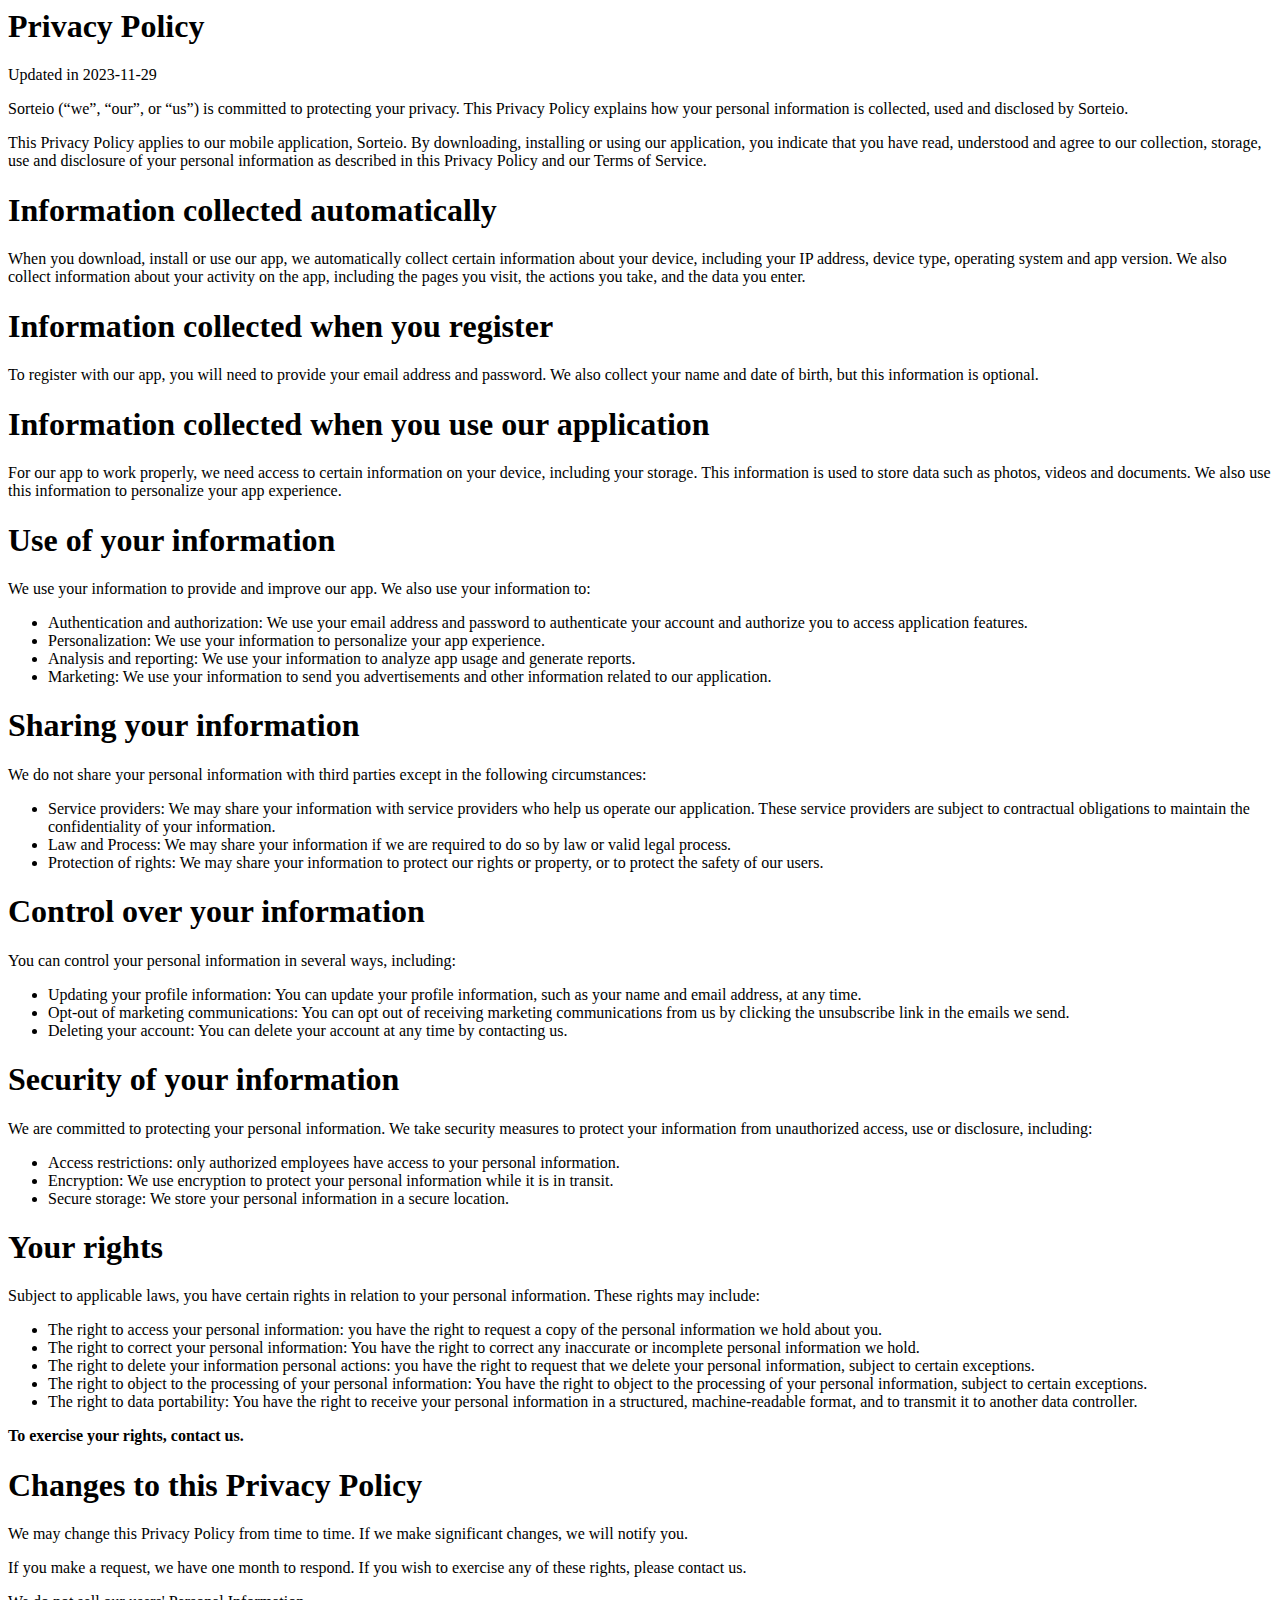
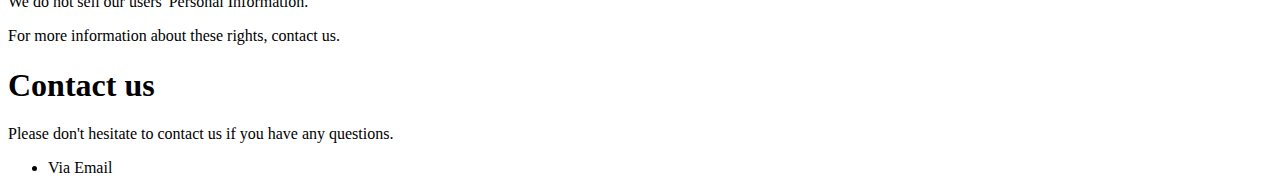
<file: policy-sorteio.html>
<html>
<head>
     <title>Privacy Policy</title>
</head>
<body>
     <h1>Privacy Policy</h1>
     <p>Updated in 2023-11-29</p>

     <p>Sorteio (“we”, “our”, or “us”) is committed to protecting your privacy. This Privacy Policy explains how your personal information is collected, used and disclosed by Sorteio.</p>
     <p> This Privacy Policy applies to our mobile application, Sorteio. By downloading, installing or using our application, you indicate that you have read, understood and agree to our collection, storage, use and disclosure of your personal information as described in this Privacy Policy and our Terms of Service. </p>

     <h1>Information collected automatically</h1>
     <p>When you download, install or use our app, we automatically collect certain information about your device, including your IP address, device type, operating system and app version. We also collect information about your activity on the app, including the pages you visit, the actions you take, and the data you enter.</p>
    
     <h1>Information collected when you register</h1>
     <p>To register with our app, you will need to provide your email address and password. We also collect your name and date of birth, but this information is optional.</p>
    
     <h1>Information collected when you use our application</h1>
     <p>For our app to work properly, we need access to certain information on your device, including your storage. This information is used to store data such as photos, videos and documents. We also use this information to personalize your app experience.</p>

     <h1>Use of your information</h1>
     <p>We use your information to provide and improve our app. We also use your information to:</p>
     <ul>
         <li>Authentication and authorization: We use your email address and password to authenticate your account and authorize you to access application features.</li>
         <li>Personalization: We use your information to personalize your app experience.</li>
         <li>Analysis and reporting: We use your information to analyze app usage and generate reports.</li>
         <li>Marketing: We use your information to send you advertisements and other information related to our application.</li>
     </ul>
    
     <h1>Sharing your information</h1>
     <p>We do not share your personal information with third parties except in the following circumstances:</p>
     <ul>
         <li>Service providers: We may share your information with service providers who help us operate our application. These service providers are subject to contractual obligations to maintain the confidentiality of your information.</li>
         <li>Law and Process: We may share your information if we are required to do so by law or valid legal process.</li>
         <li>Protection of rights: We may share your information to protect our rights or property, or to protect the safety of our users.</li>
     </ul>

     <h1>Control over your information</h1>
     <p>You can control your personal information in several ways, including:</p>
     <ul>
         <li>Updating your profile information: You can update your profile information, such as your name and email address, at any time.</li>
         <li>Opt-out of marketing communications: You can opt out of receiving marketing communications from us by clicking the unsubscribe link in the emails we send.</li>
         <li>Deleting your account: You can delete your account at any time by contacting us.</li>
     </ul>

     <h1>Security of your information</h1>
     <p>We are committed to protecting your personal information. We take security measures to protect your information from unauthorized access, use or disclosure, including:</p>
     <ul>
         <li>Access restrictions: only authorized employees have access to your personal information.</li>
         <li>Encryption: We use encryption to protect your personal information while it is in transit.</li>
         <li>Secure storage: We store your personal information in a secure location.</li>
     </ul>

     <h1>Your rights</h1>
     <p>Subject to applicable laws, you have certain rights in relation to your personal information. These rights may include:</p>
     <ul>
         <li>The right to access your personal information: you have the right to request a copy of the personal information we hold about you.</li>
         <li>The right to correct your personal information: You have the right to correct any inaccurate or incomplete personal information we hold.</li>
         <li>The right to delete your information personal actions: you have the right to request that we delete your personal information, subject to certain exceptions.</li>
         <li>The right to object to the processing of your personal information: You have the right to object to the processing of your personal information, subject to certain exceptions.</li>
         <li>The right to data portability: You have the right to receive your personal information in a structured, machine-readable format, and to transmit it to another data controller.</li>
     </ul>
     <b>To exercise your rights, contact us.</b>

     <h1>Changes to this Privacy Policy</h1>
     <p>We may change this Privacy Policy from time to time. If we make significant changes, we will notify you.</p>

     <p>If you make a request, we have one month to respond. If you wish to exercise any of these rights, please contact us.</p>
     <p>We do not sell our users' Personal Information.</p>
     <p>For more information about these rights, contact us.</p>
    
     <h1>Contact us</h1>
     <p>Please don't hesitate to contact us if you have any questions.</p>
     <ul>
         <li>Via Email <a href="phi.code.softwares@gmail.com"></a></li>
     </ul>
</body>
</html>
</file>
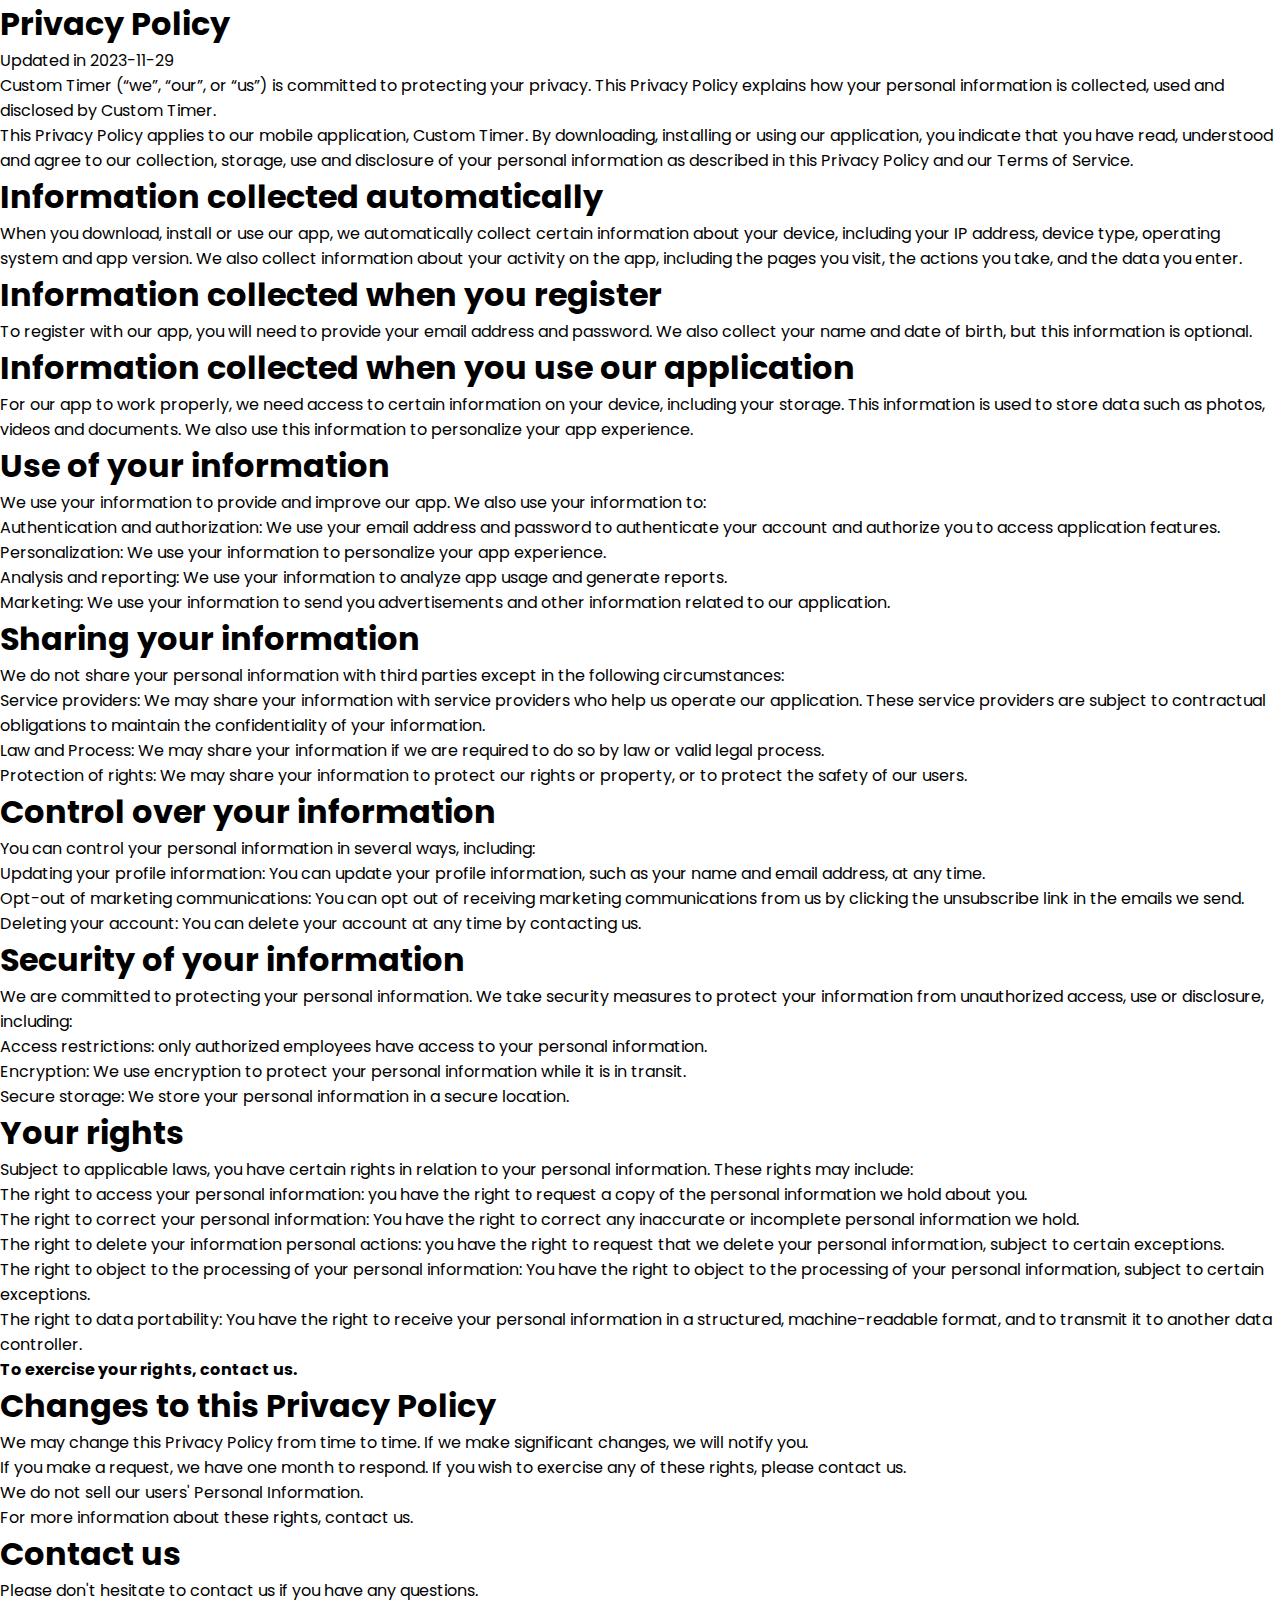
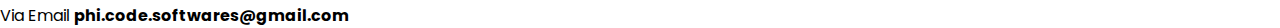
<file: privace-policy/policy-custom-timer.html>
<html>
<head>
    <meta charset="UTF-8">
    <meta http-equiv="X-UA-Compatible" content="IE=edge">
    <meta name="viewport" content="width=device-width, initial-scale=1.0">
    <title>Phi Code Softwares - Privacy Policy: Custom Timer</title>
    <link rel="stylesheet" href="../src/style/style-policy.css">
</head>
<body>
     <h1>Privacy Policy</h1>
     <p>Updated in 2023-11-29</p>

     <p>Custom Timer (“we”, “our”, or “us”) is committed to protecting your privacy. This Privacy Policy explains how your personal information is collected, used and disclosed by Custom Timer.</p>
     <p> This Privacy Policy applies to our mobile application, Custom Timer. By downloading, installing or using our application, you indicate that you have read, understood and agree to our collection, storage, use and disclosure of your personal information as described in this Privacy Policy and our Terms of Service. </p>

     <h1>Information collected automatically</h1>
     <p>When you download, install or use our app, we automatically collect certain information about your device, including your IP address, device type, operating system and app version. We also collect information about your activity on the app, including the pages you visit, the actions you take, and the data you enter.</p>
    
     <h1>Information collected when you register</h1>
     <p>To register with our app, you will need to provide your email address and password. We also collect your name and date of birth, but this information is optional.</p>
    
     <h1>Information collected when you use our application</h1>
     <p>For our app to work properly, we need access to certain information on your device, including your storage. This information is used to store data such as photos, videos and documents. We also use this information to personalize your app experience.</p>

     <h1>Use of your information</h1>
     <p>We use your information to provide and improve our app. We also use your information to:</p>
     <ul>
         <li>Authentication and authorization: We use your email address and password to authenticate your account and authorize you to access application features.</li>
         <li>Personalization: We use your information to personalize your app experience.</li>
         <li>Analysis and reporting: We use your information to analyze app usage and generate reports.</li>
         <li>Marketing: We use your information to send you advertisements and other information related to our application.</li>
     </ul>
    
     <h1>Sharing your information</h1>
     <p>We do not share your personal information with third parties except in the following circumstances:</p>
     <ul>
         <li>Service providers: We may share your information with service providers who help us operate our application. These service providers are subject to contractual obligations to maintain the confidentiality of your information.</li>
         <li>Law and Process: We may share your information if we are required to do so by law or valid legal process.</li>
         <li>Protection of rights: We may share your information to protect our rights or property, or to protect the safety of our users.</li>
     </ul>

     <h1>Control over your information</h1>
     <p>You can control your personal information in several ways, including:</p>
     <ul>
         <li>Updating your profile information: You can update your profile information, such as your name and email address, at any time.</li>
         <li>Opt-out of marketing communications: You can opt out of receiving marketing communications from us by clicking the unsubscribe link in the emails we send.</li>
         <li>Deleting your account: You can delete your account at any time by contacting us.</li>
     </ul>

     <h1>Security of your information</h1>
     <p>We are committed to protecting your personal information. We take security measures to protect your information from unauthorized access, use or disclosure, including:</p>
     <ul>
         <li>Access restrictions: only authorized employees have access to your personal information.</li>
         <li>Encryption: We use encryption to protect your personal information while it is in transit.</li>
         <li>Secure storage: We store your personal information in a secure location.</li>
     </ul>

     <h1>Your rights</h1>
     <p>Subject to applicable laws, you have certain rights in relation to your personal information. These rights may include:</p>
     <ul>
         <li>The right to access your personal information: you have the right to request a copy of the personal information we hold about you.</li>
         <li>The right to correct your personal information: You have the right to correct any inaccurate or incomplete personal information we hold.</li>
         <li>The right to delete your information personal actions: you have the right to request that we delete your personal information, subject to certain exceptions.</li>
         <li>The right to object to the processing of your personal information: You have the right to object to the processing of your personal information, subject to certain exceptions.</li>
         <li>The right to data portability: You have the right to receive your personal information in a structured, machine-readable format, and to transmit it to another data controller.</li>
     </ul>
     <b>To exercise your rights, contact us.</b>

     <h1>Changes to this Privacy Policy</h1>
     <p>We may change this Privacy Policy from time to time. If we make significant changes, we will notify you.</p>

     <p>If you make a request, we have one month to respond. If you wish to exercise any of these rights, please contact us.</p>
     <p>We do not sell our users' Personal Information.</p>
     <p>For more information about these rights, contact us.</p>
    
     <h1>Contact us</h1>
     <p>Please don't hesitate to contact us if you have any questions.</p>
     <ul>
         <li>Via Email <b>phi.code.softwares@gmail.com</b></li>
     </ul>
</body>
</html>
</file>
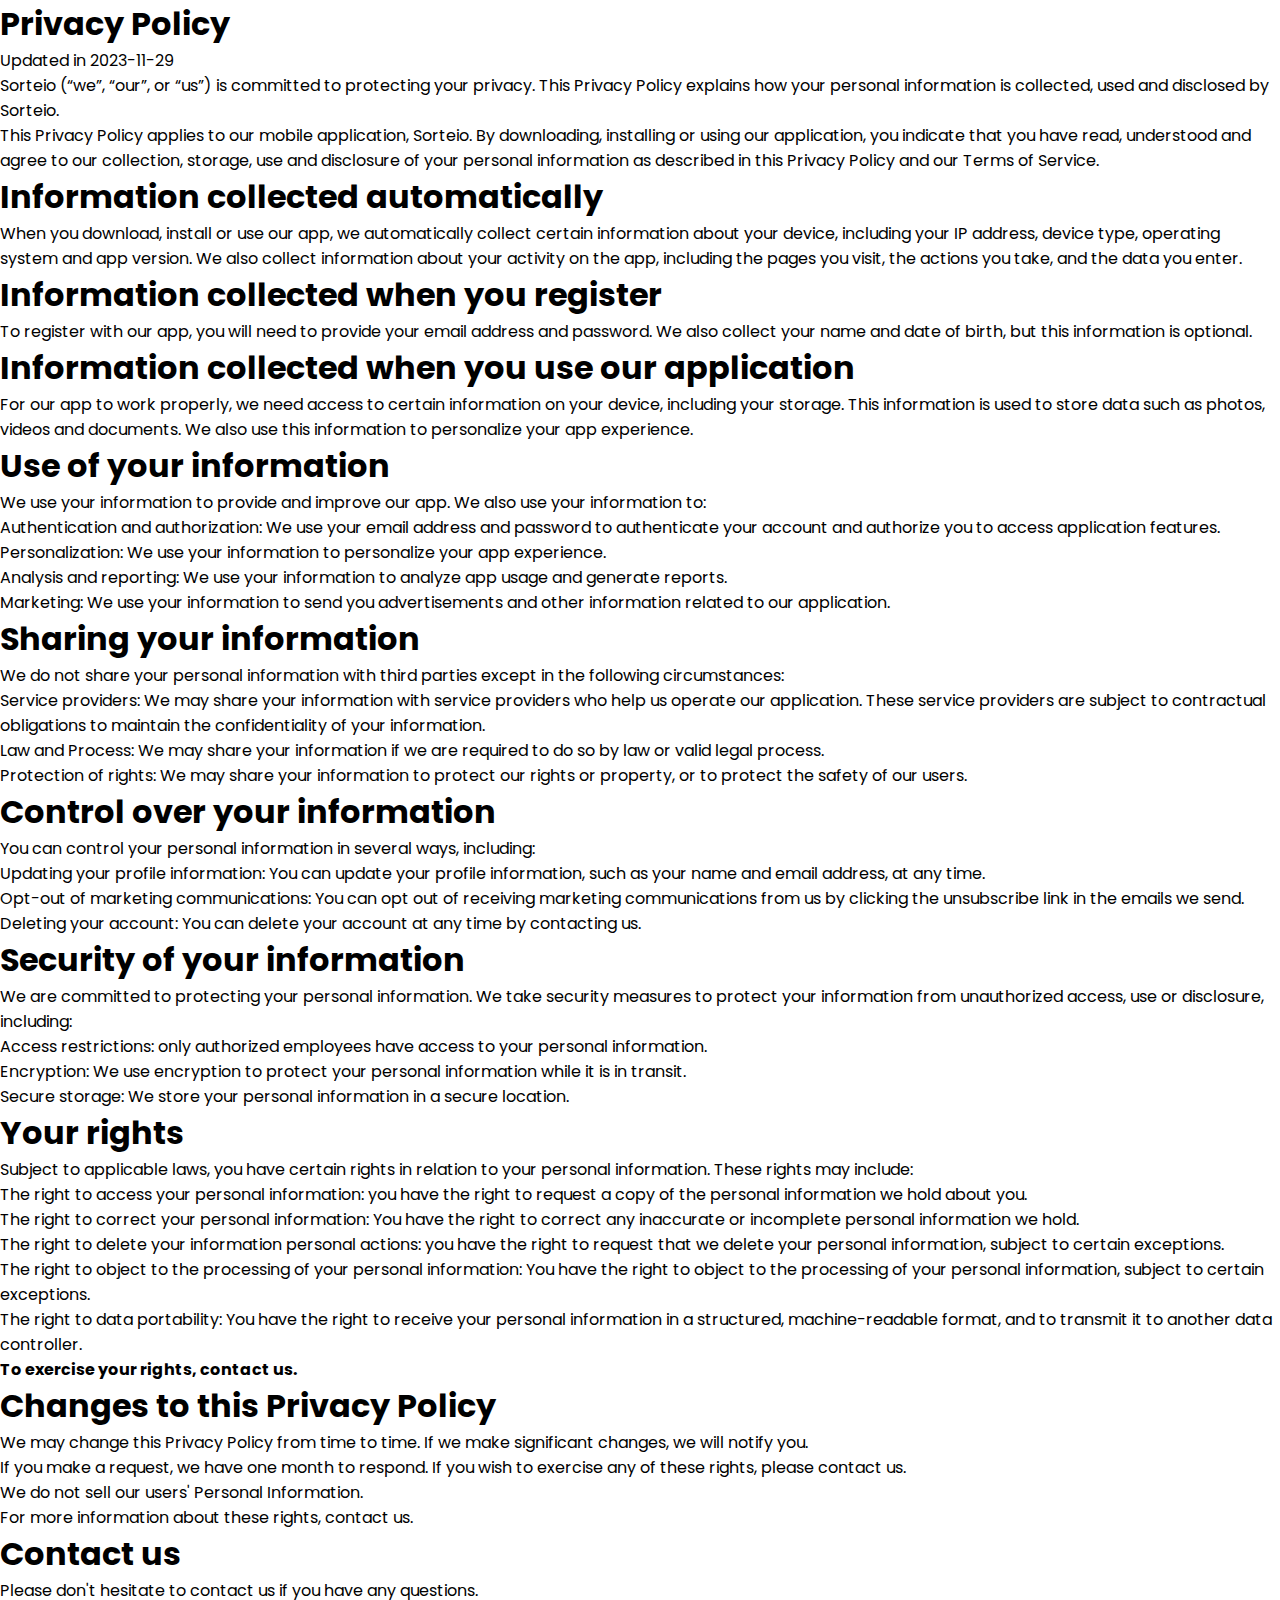
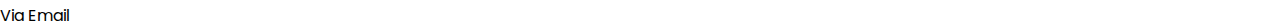
<file: privace-policy/policy-sorteio.html>
<html>
<head>
    <meta charset="UTF-8">
    <meta http-equiv="X-UA-Compatible" content="IE=edge">
    <meta name="viewport" content="width=device-width, initial-scale=1.0">
    <title>Phi Code Softwares - Privacy Policy: Sorteio</title>
    <link rel="stylesheet" href="../src/style/style-policy.css">
</head>
<body>
     <h1>Privacy Policy</h1>
     <p>Updated in 2023-11-29</p>

     <p>Sorteio (“we”, “our”, or “us”) is committed to protecting your privacy. This Privacy Policy explains how your personal information is collected, used and disclosed by Sorteio.</p>
     <p> This Privacy Policy applies to our mobile application, Sorteio. By downloading, installing or using our application, you indicate that you have read, understood and agree to our collection, storage, use and disclosure of your personal information as described in this Privacy Policy and our Terms of Service. </p>

     <h1>Information collected automatically</h1>
     <p>When you download, install or use our app, we automatically collect certain information about your device, including your IP address, device type, operating system and app version. We also collect information about your activity on the app, including the pages you visit, the actions you take, and the data you enter.</p>
    
     <h1>Information collected when you register</h1>
     <p>To register with our app, you will need to provide your email address and password. We also collect your name and date of birth, but this information is optional.</p>
    
     <h1>Information collected when you use our application</h1>
     <p>For our app to work properly, we need access to certain information on your device, including your storage. This information is used to store data such as photos, videos and documents. We also use this information to personalize your app experience.</p>

     <h1>Use of your information</h1>
     <p>We use your information to provide and improve our app. We also use your information to:</p>
     <ul>
         <li>Authentication and authorization: We use your email address and password to authenticate your account and authorize you to access application features.</li>
         <li>Personalization: We use your information to personalize your app experience.</li>
         <li>Analysis and reporting: We use your information to analyze app usage and generate reports.</li>
         <li>Marketing: We use your information to send you advertisements and other information related to our application.</li>
     </ul>
    
     <h1>Sharing your information</h1>
     <p>We do not share your personal information with third parties except in the following circumstances:</p>
     <ul>
         <li>Service providers: We may share your information with service providers who help us operate our application. These service providers are subject to contractual obligations to maintain the confidentiality of your information.</li>
         <li>Law and Process: We may share your information if we are required to do so by law or valid legal process.</li>
         <li>Protection of rights: We may share your information to protect our rights or property, or to protect the safety of our users.</li>
     </ul>

     <h1>Control over your information</h1>
     <p>You can control your personal information in several ways, including:</p>
     <ul>
         <li>Updating your profile information: You can update your profile information, such as your name and email address, at any time.</li>
         <li>Opt-out of marketing communications: You can opt out of receiving marketing communications from us by clicking the unsubscribe link in the emails we send.</li>
         <li>Deleting your account: You can delete your account at any time by contacting us.</li>
     </ul>

     <h1>Security of your information</h1>
     <p>We are committed to protecting your personal information. We take security measures to protect your information from unauthorized access, use or disclosure, including:</p>
     <ul>
         <li>Access restrictions: only authorized employees have access to your personal information.</li>
         <li>Encryption: We use encryption to protect your personal information while it is in transit.</li>
         <li>Secure storage: We store your personal information in a secure location.</li>
     </ul>

     <h1>Your rights</h1>
     <p>Subject to applicable laws, you have certain rights in relation to your personal information. These rights may include:</p>
     <ul>
         <li>The right to access your personal information: you have the right to request a copy of the personal information we hold about you.</li>
         <li>The right to correct your personal information: You have the right to correct any inaccurate or incomplete personal information we hold.</li>
         <li>The right to delete your information personal actions: you have the right to request that we delete your personal information, subject to certain exceptions.</li>
         <li>The right to object to the processing of your personal information: You have the right to object to the processing of your personal information, subject to certain exceptions.</li>
         <li>The right to data portability: You have the right to receive your personal information in a structured, machine-readable format, and to transmit it to another data controller.</li>
     </ul>
     <b>To exercise your rights, contact us.</b>

     <h1>Changes to this Privacy Policy</h1>
     <p>We may change this Privacy Policy from time to time. If we make significant changes, we will notify you.</p>

     <p>If you make a request, we have one month to respond. If you wish to exercise any of these rights, please contact us.</p>
     <p>We do not sell our users' Personal Information.</p>
     <p>For more information about these rights, contact us.</p>
    
     <h1>Contact us</h1>
     <p>Please don't hesitate to contact us if you have any questions.</p>
     <ul>
         <li>Via Email <a href="phi.code.softwares@gmail.com"></a></li>
     </ul>
</body>
</html>
</file>
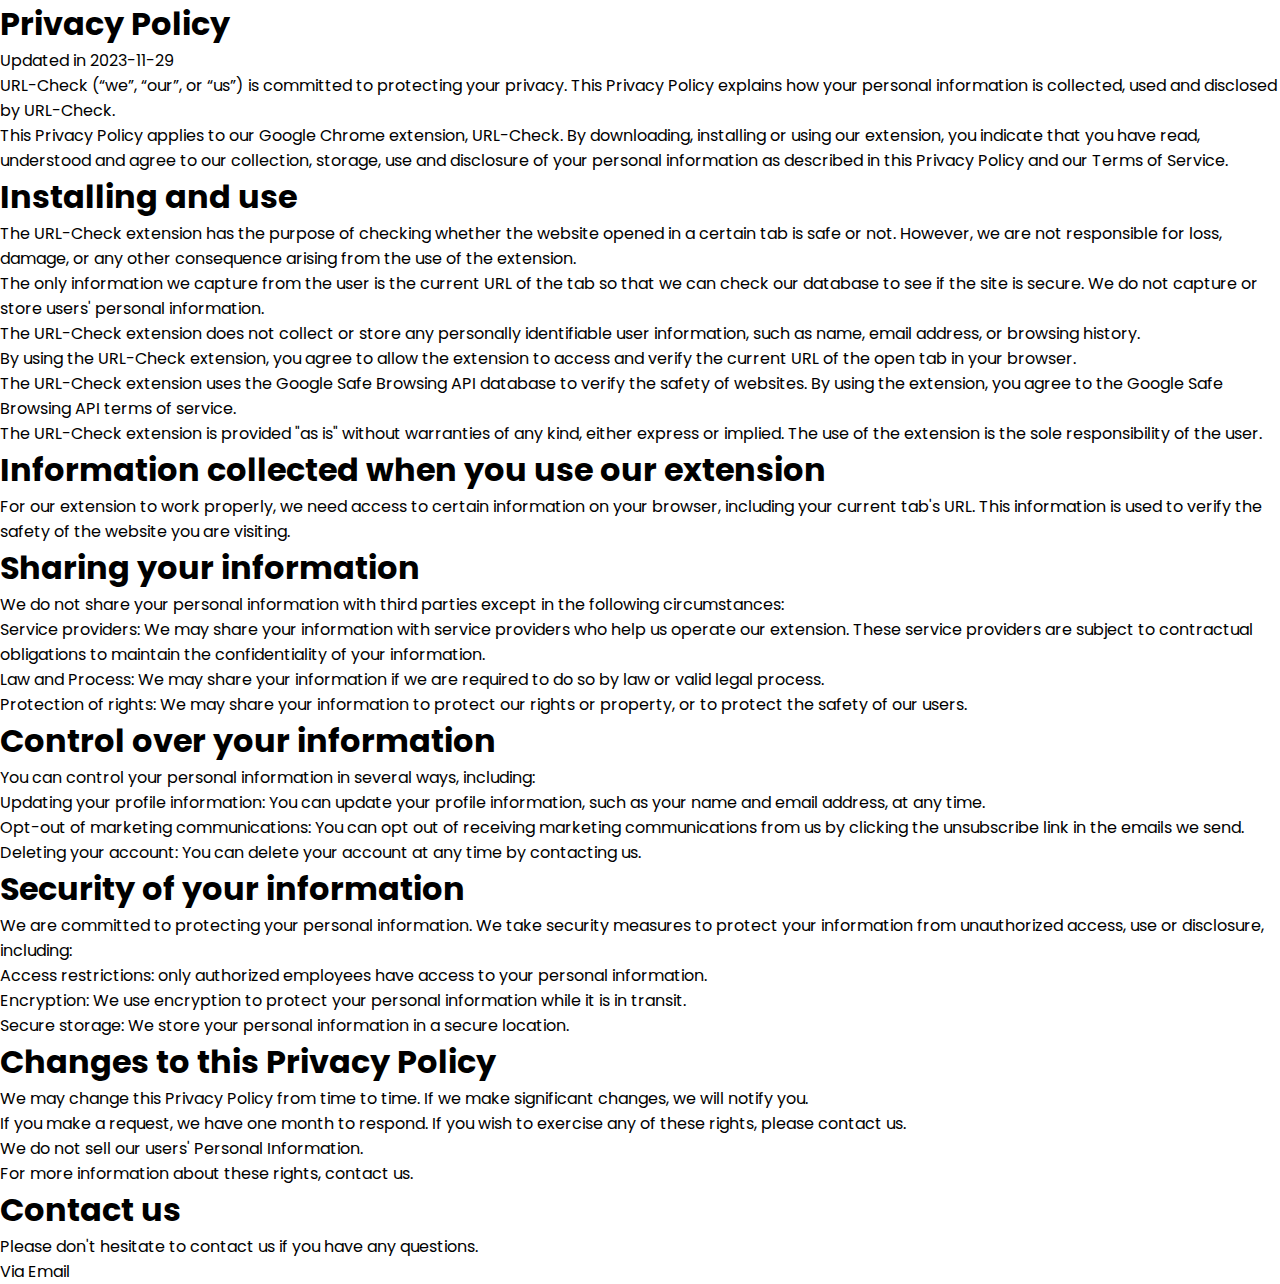
<file: privace-policy/policy-url-check.html>
<html>
<head>
    <meta charset="UTF-8">
    <meta http-equiv="X-UA-Compatible" content="IE=edge">
    <meta name="viewport" content="width=device-width, initial-scale=1.0">
    <title>Phi Code Softwares - Privacy Policy: URL-Check</title>
    <link rel="stylesheet" href="../src/style/style-policy.css">
</head>
<body>
	<h1>Privacy Policy</h1>
	<p>Updated in 2023-11-29</p>

	<p>URL-Check (“we”, “our”, or “us”) is committed to protecting your privacy. This Privacy Policy explains how your personal information is collected, used and disclosed by URL-Check.</p>
	<p> This Privacy Policy applies to our Google Chrome extension, URL-Check. By downloading, installing or using our extension, you indicate that you have read, understood and agree to our collection, storage, use and disclosure of your personal information as described in this Privacy Policy and our Terms of Service. </p>

	<h1>Installing and use</h1>
	<p></p>
	<ul>
		<li>The URL-Check extension has the purpose of checking whether the website opened in a certain tab is safe or not. However, we are not responsible for loss, damage, or any other consequence arising from the use of the extension.</li>
		<li>The only information we capture from the user is the current URL of the tab so that we can check our database to see if the site is secure. We do not capture or store users' personal information.</li>
		<li>The URL-Check extension does not collect or store any personally identifiable user information, such as name, email address, or browsing history.</li>
		<li>By using the URL-Check extension, you agree to allow the extension to access and verify the current URL of the open tab in your browser.</li>
		<li>The URL-Check extension uses the Google Safe Browsing API database to verify the safety of websites. By using the extension, you agree to the Google Safe Browsing API terms of service.</li>
		<li>The URL-Check extension is provided "as is" without warranties of any kind, either express or implied. The use of the extension is the sole responsibility of the user.</li>
	</ul>

	
	<h1>Information collected when you use our extension</h1>
	<p>For our extension to work properly, we need access to certain information on your browser, including your current tab's URL. This information is used to verify the safety of the website you are visiting.</p>

	<h1>Sharing your information</h1>
	<p>We do not share your personal information with third parties except in the following circumstances:</p>
	<ul>
			<li>Service providers: We may share your information with service providers who help us operate our extension. These service providers are subject to contractual obligations to maintain the confidentiality of your information.</li>
			<li>Law and Process: We may share your information if we are required to do so by law or valid legal process.</li>
			<li>Protection of rights: We may share your information to protect our rights or property, or to protect the safety of our users.</li>
	</ul>

	<h1>Control over your information</h1>
	<p>You can control your personal information in several ways, including:</p>
	<ul>
			<li>Updating your profile information: You can update your profile information, such as your name and email address, at any time.</li>
			<li>Opt-out of marketing communications: You can opt out of receiving marketing communications from us by clicking the unsubscribe link in the emails we send.</li>
			<li>Deleting your account: You can delete your account at any time by contacting us.</li>
	</ul>

	<h1>Security of your information</h1>
	<p>We are committed to protecting your personal information. We take security measures to protect your information from unauthorized access, use or disclosure, including:</p>
	<ul>
			<li>Access restrictions: only authorized employees have access to your personal information.</li>
			<li>Encryption: We use encryption to protect your personal information while it is in transit.</li>
			<li>Secure storage: We store your personal information in a secure location.</li>
	</ul>

	<h1>Changes to this Privacy Policy</h1>
	<p>We may change this Privacy Policy from time to time. If we make significant changes, we will notify you.</p>

	<p>If you make a request, we have one month to respond. If you wish to exercise any of these rights, please contact us.</p>
	<p>We do not sell our users' Personal Information.</p>
	<p>For more information about these rights, contact us.</p>

	<h1>Contact us</h1>
	<p>Please don't hesitate to contact us if you have any questions.</p>
	<ul>
			<li>Via Email <a href="phi.code.softwares@gmail.com"></a></li>
	</ul>
</body>
</html>
</file>
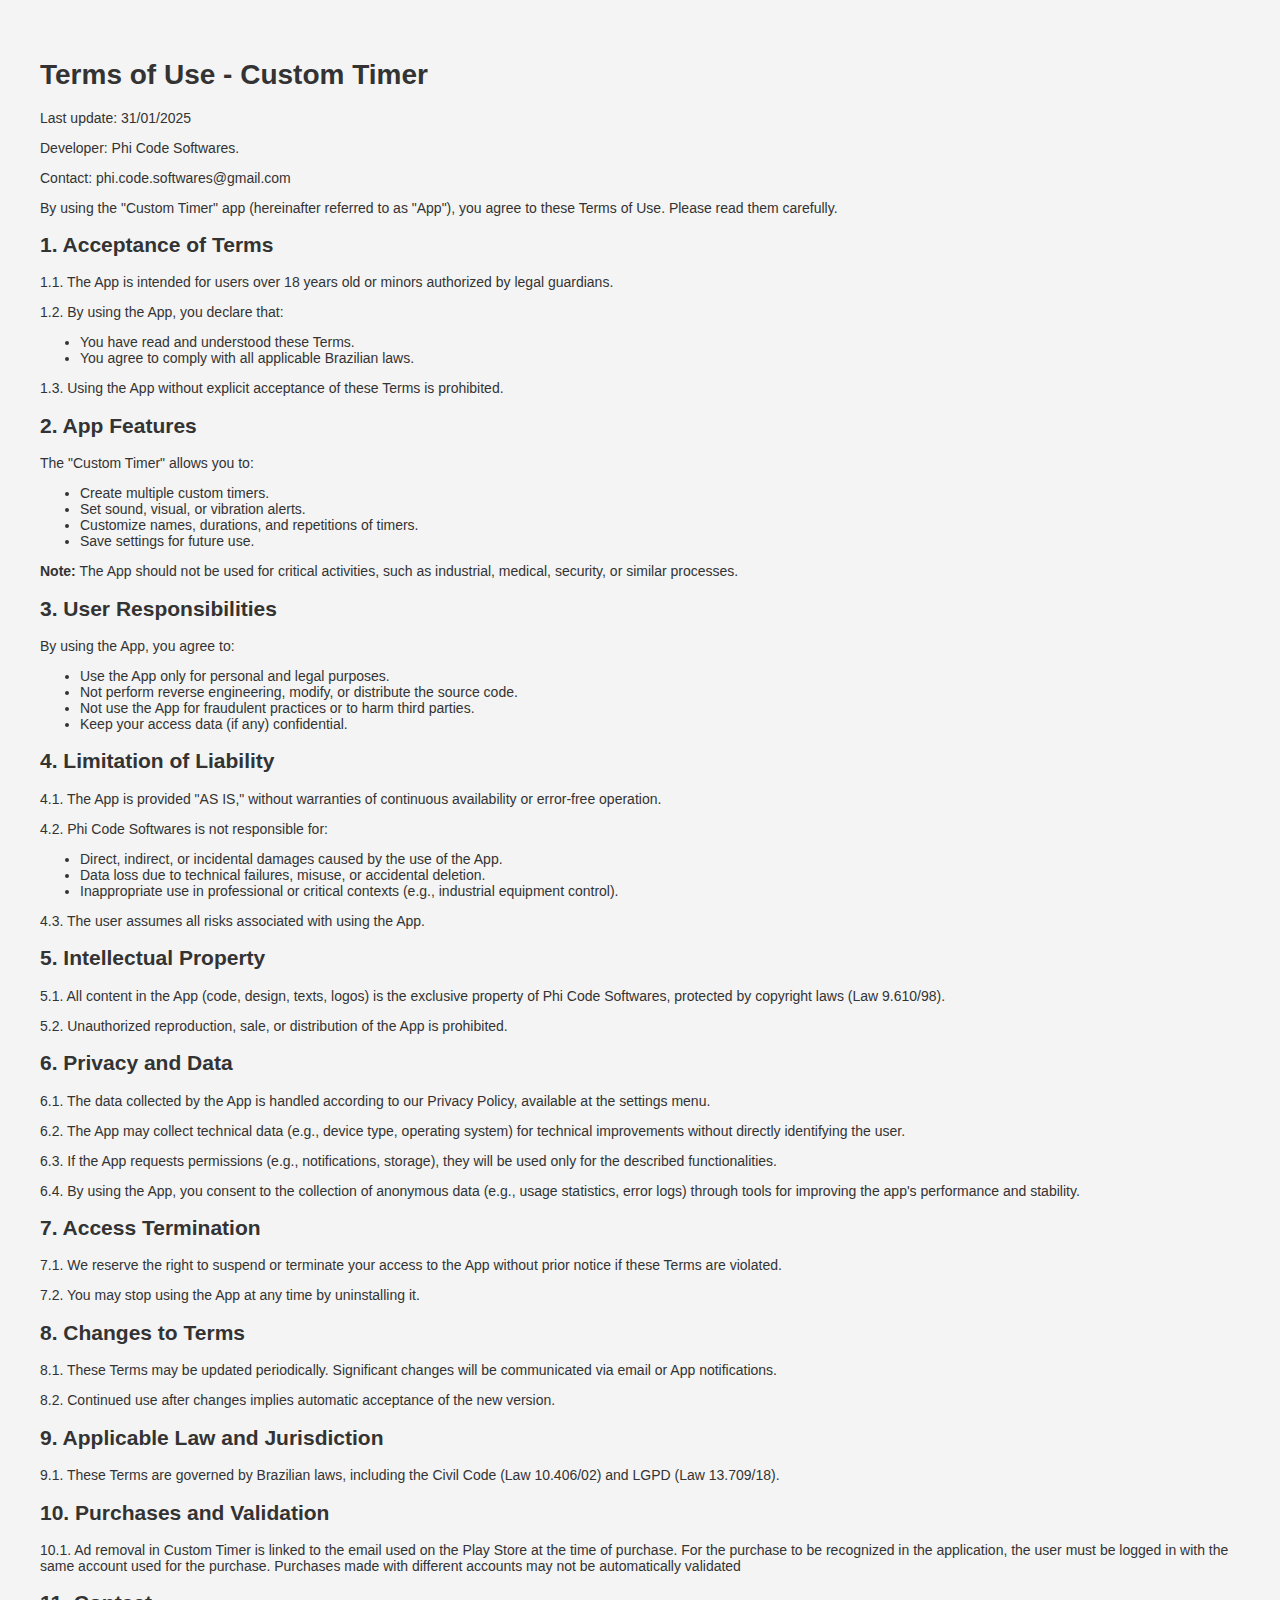
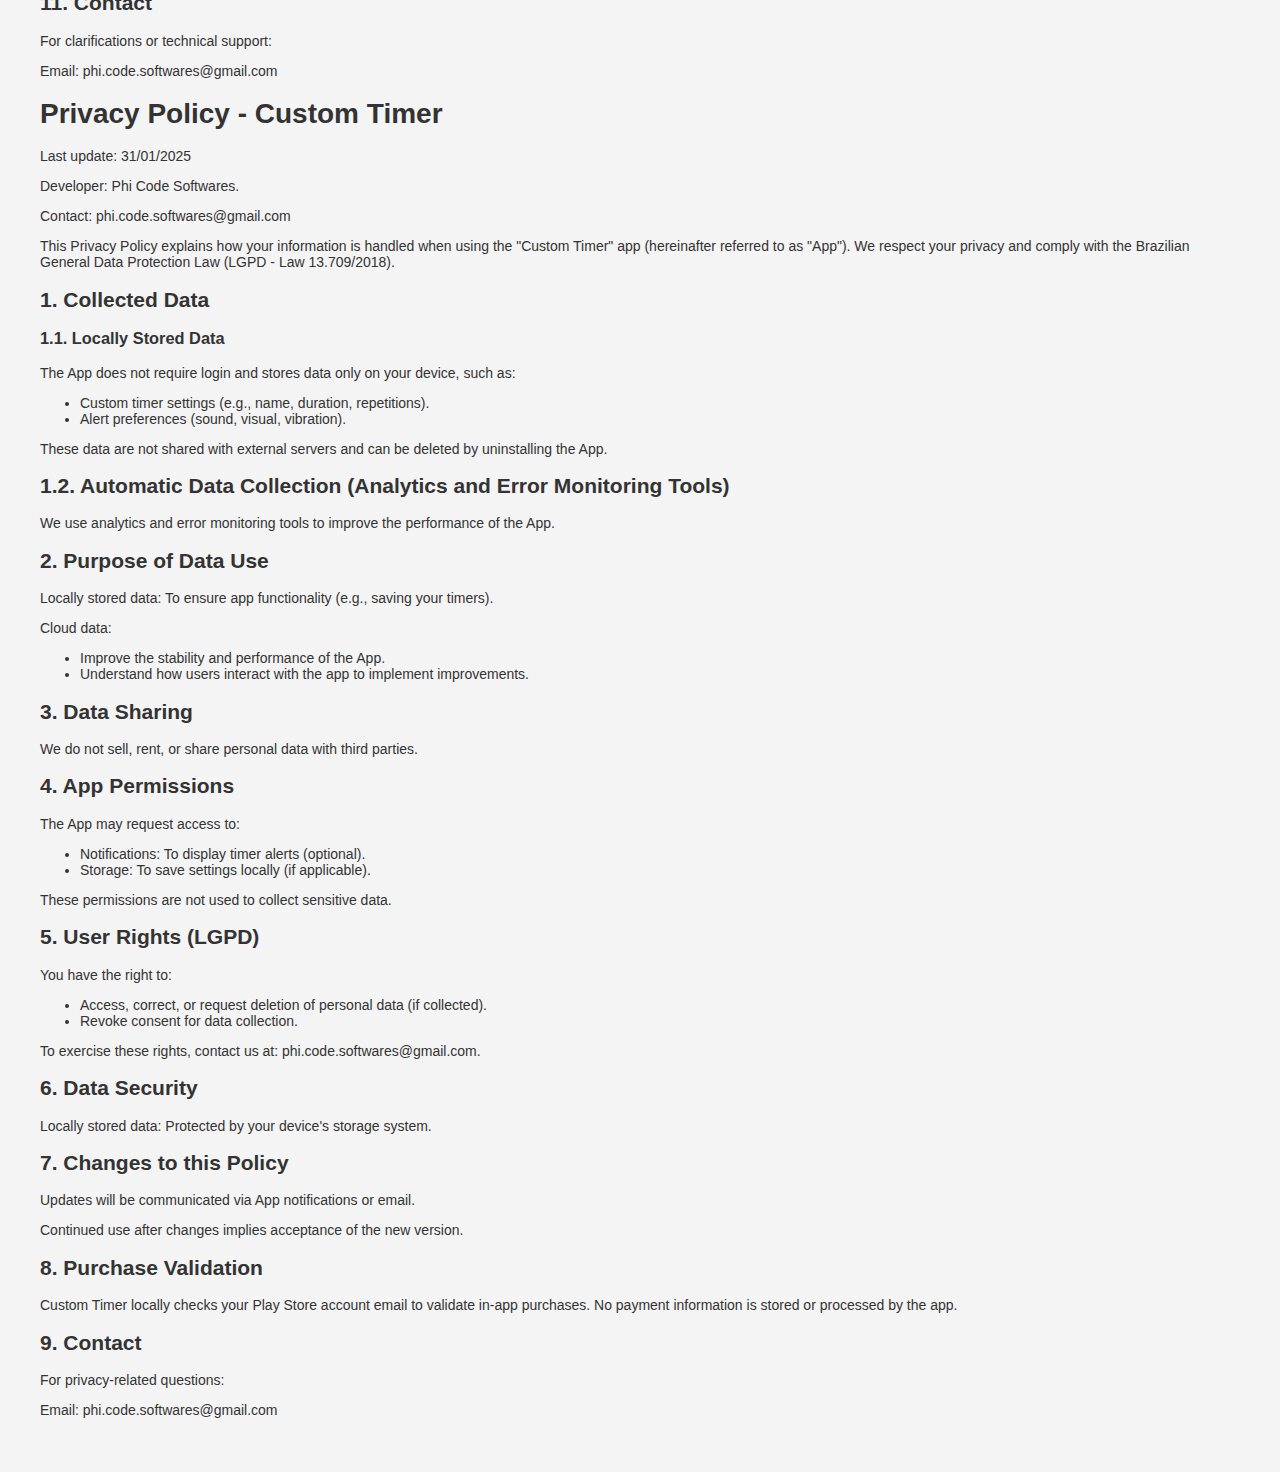
<file: privace-policy/terms-policy-custom-timer-en.html>
<!DOCTYPE html>
<html lang="en">
<head>
    <meta charset="UTF-8">
    <meta name="viewport" content="width=device-width, initial-scale=1.0">
    <title>Terms of Use - Custom Timer</title>
    <style>
        body {
            font-family: Arial, sans-serif;
            font-size: 14px;
            margin: 20px;
            padding: 20px;
            background-color: #f4f4f4;
            color: #333;
            overflow-x: hidden;
            max-width: 100%;
        }

        @media (max-width: 768px) {
            body {
                margin: 10px;
                padding: 10px;
                font-size: 12px;
            }
        }

        @media (max-width: 480px) {
            body {
                margin: 5px;
                padding: 5px;
            }
        }
    </style>
</head>
<body>
    <h1>Terms of Use - Custom Timer</h1>
    <p>Last update: 31/01/2025</p>
    <p>Developer: Phi Code Softwares.</p>
    <p>Contact: phi.code.softwares@gmail.com</p>
    <p>By using the "Custom Timer" app (hereinafter referred to as "App"), you agree to these Terms of Use. Please read them carefully.</p>

    <h2>1. Acceptance of Terms</h2>
    <p>1.1. The App is intended for users over 18 years old or minors authorized by legal guardians.</p>
    <p>1.2. By using the App, you declare that:</p>
    <ul>
        <li>You have read and understood these Terms.</li>
        <li>You agree to comply with all applicable Brazilian laws.</li>
    </ul>
    <p>1.3. Using the App without explicit acceptance of these Terms is prohibited.</p>

    <h2>2. App Features</h2>
    <p>The "Custom Timer" allows you to:</p>
    <ul>
        <li>Create multiple custom timers.</li>
        <li>Set sound, visual, or vibration alerts.</li>
        <li>Customize names, durations, and repetitions of timers.</li>
        <li>Save settings for future use.</li>
    </ul>
    <p><strong>Note:</strong> The App should not be used for critical activities, such as industrial, medical, security, or similar processes.</p>

    <h2>3. User Responsibilities</h2>
    <p>By using the App, you agree to:</p>
    <ul>
        <li>Use the App only for personal and legal purposes.</li>
        <li>Not perform reverse engineering, modify, or distribute the source code.</li>
        <li>Not use the App for fraudulent practices or to harm third parties.</li>
        <li>Keep your access data (if any) confidential.</li>
    </ul>

    <h2>4. Limitation of Liability</h2>
    <p>4.1. The App is provided "AS IS," without warranties of continuous availability or error-free operation.</p>
    <p>4.2. Phi Code Softwares is not responsible for:</p>
    <ul>
        <li>Direct, indirect, or incidental damages caused by the use of the App.</li>
        <li>Data loss due to technical failures, misuse, or accidental deletion.</li>
        <li>Inappropriate use in professional or critical contexts (e.g., industrial equipment control).</li>
    </ul>
    <p>4.3. The user assumes all risks associated with using the App.</p>

    <h2>5. Intellectual Property</h2>
    <p>5.1. All content in the App (code, design, texts, logos) is the exclusive property of Phi Code Softwares, protected by copyright laws (Law 9.610/98).</p>
    <p>5.2. Unauthorized reproduction, sale, or distribution of the App is prohibited.</p>

    <h2>6. Privacy and Data</h2>
    <p>6.1. The data collected by the App is handled according to our Privacy Policy, available at the settings menu.</p>
    <p>6.2. The App may collect technical data (e.g., device type, operating system) for technical improvements without directly identifying the user.</p>
    <p>6.3. If the App requests permissions (e.g., notifications, storage), they will be used only for the described functionalities.</p>
    <p>6.4. By using the App, you consent to the collection of anonymous data (e.g., usage statistics, error logs) through tools for improving the app's performance and stability.</p>

    <h2>7. Access Termination</h2>
    <p>7.1. We reserve the right to suspend or terminate your access to the App without prior notice if these Terms are violated.</p>
    <p>7.2. You may stop using the App at any time by uninstalling it.</p>

    <h2>8. Changes to Terms</h2>
    <p>8.1. These Terms may be updated periodically. Significant changes will be communicated via email or App notifications.</p>
    <p>8.2. Continued use after changes implies automatic acceptance of the new version.</p>

    <h2>9. Applicable Law and Jurisdiction</h2>
    <p>9.1. These Terms are governed by Brazilian laws, including the Civil Code (Law 10.406/02) and LGPD (Law 13.709/18).</p>

    <h2>10. Purchases and Validation</h2>
    <p>10.1. Ad removal in Custom Timer is linked to the email used on the Play Store at the time of purchase. For the purchase to be recognized in the application, the user must be logged in with the same account used for the purchase. Purchases made with different accounts may not be automatically validated</p>

    <h2>11. Contact</h2>
    <p>For clarifications or technical support:</p>
    <p>Email: phi.code.softwares@gmail.com</p>

    <!-- Privacy Policy -->
    <h1>Privacy Policy - Custom Timer</h1>
    <p>Last update: 31/01/2025</p>
    <p>Developer: Phi Code Softwares.</p>
    <p>Contact: phi.code.softwares@gmail.com</p>
    <p>This Privacy Policy explains how your information is handled when using the "Custom Timer" app (hereinafter referred to as "App"). We respect your privacy and comply with the Brazilian General Data Protection Law (LGPD - Law 13.709/2018).</p>

    <h2>1. Collected Data</h2>
    <h3>1.1. Locally Stored Data</h3>
    <p>The App does not require login and stores data only on your device, such as:</p>
    <ul>
        <li>Custom timer settings (e.g., name, duration, repetitions).</li>
        <li>Alert preferences (sound, visual, vibration).</li>
    </ul>
    <p>These data are not shared with external servers and can be deleted by uninstalling the App.</p>
    
    <h2>1.2. Automatic Data Collection (Analytics and Error Monitoring Tools)</h2>
    <p>We use analytics and error monitoring tools to improve the performance of the App.</p>

    <h2>2. Purpose of Data Use</h2>
    <p>Locally stored data: To ensure app functionality (e.g., saving your timers).</p>
    <p>Cloud data:</p>
    <ul>
        <li>Improve the stability and performance of the App.</li>
        <li>Understand how users interact with the app to implement improvements.</li>
    </ul>

    <h2>3. Data Sharing</h2>
    <p>We do not sell, rent, or share personal data with third parties.</p>

    <h2>4. App Permissions</h2>
    <p>The App may request access to:</p>
    <ul>
        <li>Notifications: To display timer alerts (optional).</li>
        <li>Storage: To save settings locally (if applicable).</li>
    </ul>
    <p>These permissions are not used to collect sensitive data.</p>

    <h2>5. User Rights (LGPD)</h2>
    <p>You have the right to:</p>
    <ul>
        <li>Access, correct, or request deletion of personal data (if collected).</li>
        <li>Revoke consent for data collection.</li>
    </ul>
    <p>To exercise these rights, contact us at: phi.code.softwares@gmail.com.</p>

    <h2>6. Data Security</h2>
    <p>Locally stored data: Protected by your device's storage system.</p>

    <h2>7. Changes to this Policy</h2>
    <p>Updates will be communicated via App notifications or email.</p>
    <p>Continued use after changes implies acceptance of the new version.</p>

    <h2>8. Purchase Validation</h2>
    <p>Custom Timer locally checks your Play Store account email to validate in-app purchases. No payment information is stored or processed by the app.</p>

    <h2>9. Contact</h2>
    <p>For privacy-related questions:</p>
    <p>Email: phi.code.softwares@gmail.com</p>
</body>
</html>
</file>
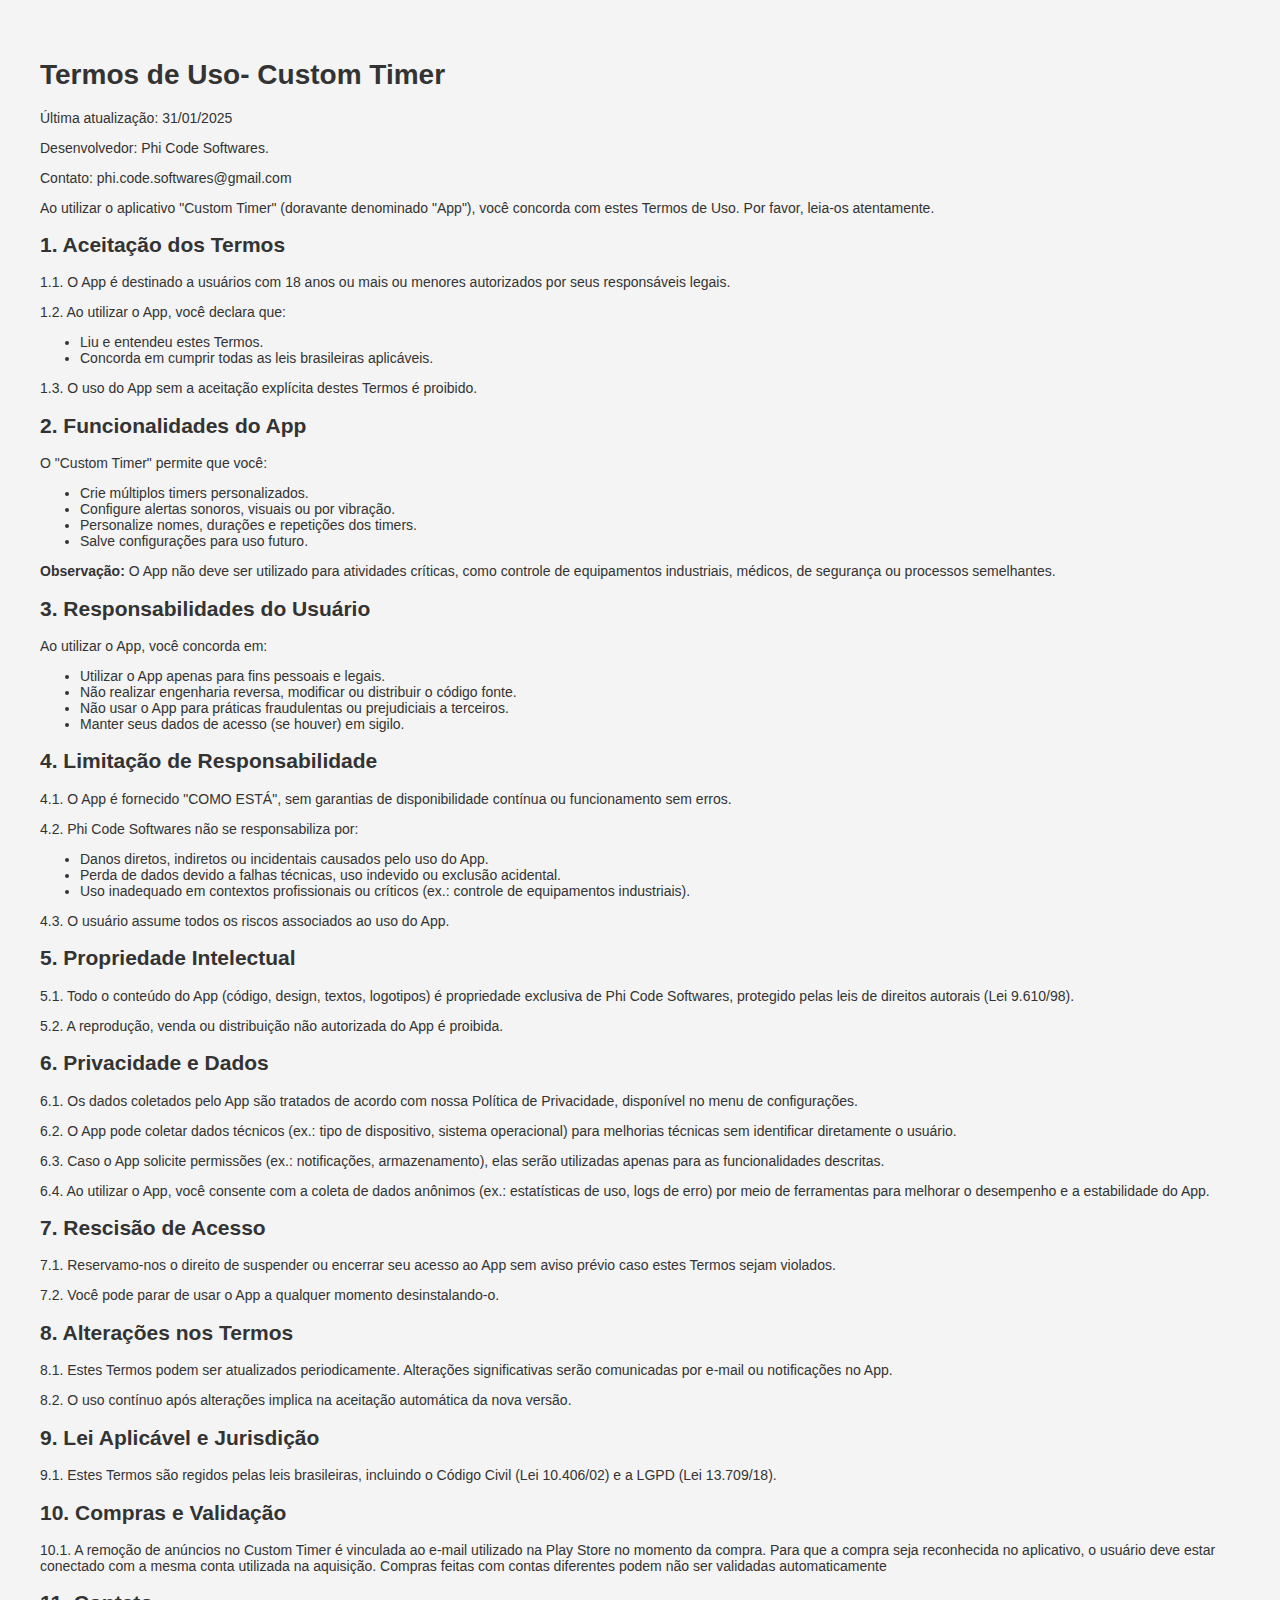
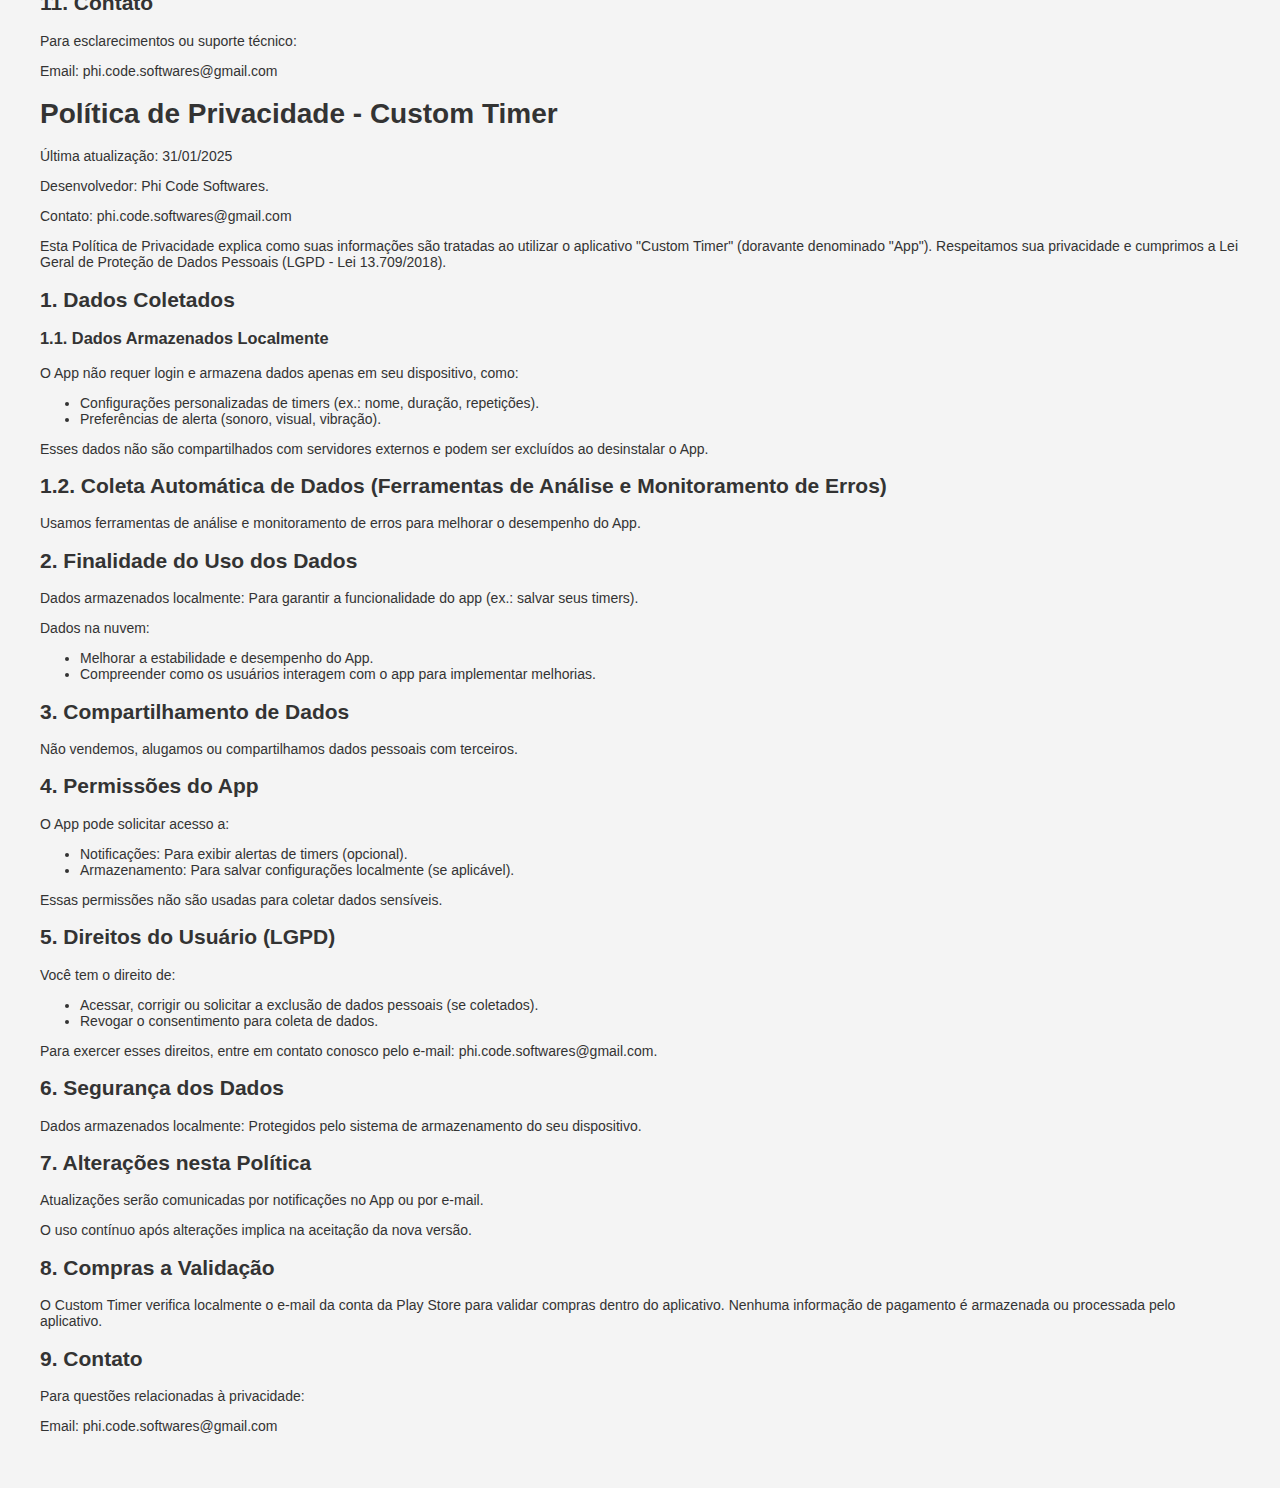
<file: privace-policy/terms-policy-custom-timer-pt.html>
<!DOCTYPE html>
<html lang="pt-br">
<head>
    <meta charset="UTF-8">
    <meta name="viewport" content="width=device-width, initial-scale=1.0">
    <title>Termos de Uso - Custom Timer</title>
    <style>
        body {
            font-family: Arial, sans-serif;
            font-size: 14px;
            margin: 20px;
            padding: 20px;
            background-color: #f4f4f4;
            color: #333;
            overflow-x: hidden;
            max-width: 100%;
        }

        @media (max-width: 768px) {
            body {
                margin: 10px;
                padding: 10px;
                font-size: 12px;
            }
        }

        @media (max-width: 480px) {
            body {
                margin: 5px;
                padding: 5px;
            }
        }
    </style>
</head>
<body>
    <h1>Termos de Uso- Custom Timer</h1>
    <p>Última atualização: 31/01/2025</p>
    <p>Desenvolvedor: Phi Code Softwares.</p>
    <p>Contato: phi.code.softwares@gmail.com</p>
    <p>Ao utilizar o aplicativo "Custom Timer" (doravante denominado "App"), você concorda com estes Termos de Uso. Por favor, leia-os atentamente.</p>

    <h2>1. Aceitação dos Termos</h2>
    <p>1.1. O App é destinado a usuários com 18 anos ou mais ou menores autorizados por seus responsáveis legais.</p>
    <p>1.2. Ao utilizar o App, você declara que:</p>
    <ul>
        <li>Liu e entendeu estes Termos.</li>
        <li>Concorda em cumprir todas as leis brasileiras aplicáveis.</li>
    </ul>
    <p>1.3. O uso do App sem a aceitação explícita destes Termos é proibido.</p>

    <h2>2. Funcionalidades do App</h2>
    <p>O "Custom Timer" permite que você:</p>
    <ul>
        <li>Crie múltiplos timers personalizados.</li>
        <li>Configure alertas sonoros, visuais ou por vibração.</li>
        <li>Personalize nomes, durações e repetições dos timers.</li>
        <li>Salve configurações para uso futuro.</li>
    </ul>
    <p><strong>Observação:</strong> O App não deve ser utilizado para atividades críticas, como controle de equipamentos industriais, médicos, de segurança ou processos semelhantes.</p>

    <h2>3. Responsabilidades do Usuário</h2>
    <p>Ao utilizar o App, você concorda em:</p>
    <ul>
        <li>Utilizar o App apenas para fins pessoais e legais.</li>
        <li>Não realizar engenharia reversa, modificar ou distribuir o código fonte.</li>
        <li>Não usar o App para práticas fraudulentas ou prejudiciais a terceiros.</li>
        <li>Manter seus dados de acesso (se houver) em sigilo.</li>
    </ul>

    <h2>4. Limitação de Responsabilidade</h2>
    <p>4.1. O App é fornecido "COMO ESTÁ", sem garantias de disponibilidade contínua ou funcionamento sem erros.</p>
    <p>4.2. Phi Code Softwares não se responsabiliza por:</p>
    <ul>
        <li>Danos diretos, indiretos ou incidentais causados pelo uso do App.</li>
        <li>Perda de dados devido a falhas técnicas, uso indevido ou exclusão acidental.</li>
        <li>Uso inadequado em contextos profissionais ou críticos (ex.: controle de equipamentos industriais).</li>
    </ul>
    <p>4.3. O usuário assume todos os riscos associados ao uso do App.</p>

    <h2>5. Propriedade Intelectual</h2>
    <p>5.1. Todo o conteúdo do App (código, design, textos, logotipos) é propriedade exclusiva de Phi Code Softwares, protegido pelas leis de direitos autorais (Lei 9.610/98).</p>
    <p>5.2. A reprodução, venda ou distribuição não autorizada do App é proibida.</p>

    <h2>6. Privacidade e Dados</h2>
    <p>6.1. Os dados coletados pelo App são tratados de acordo com nossa Política de Privacidade, disponível no menu de configurações.</p>
    <p>6.2. O App pode coletar dados técnicos (ex.: tipo de dispositivo, sistema operacional) para melhorias técnicas sem identificar diretamente o usuário.</p>
    <p>6.3. Caso o App solicite permissões (ex.: notificações, armazenamento), elas serão utilizadas apenas para as funcionalidades descritas.</p>
    <p>6.4. Ao utilizar o App, você consente com a coleta de dados anônimos (ex.: estatísticas de uso, logs de erro) por meio de ferramentas para melhorar o desempenho e a estabilidade do App.</p>

    <h2>7. Rescisão de Acesso</h2>
    <p>7.1. Reservamo-nos o direito de suspender ou encerrar seu acesso ao App sem aviso prévio caso estes Termos sejam violados.</p>
    <p>7.2. Você pode parar de usar o App a qualquer momento desinstalando-o.</p>

    <h2>8. Alterações nos Termos</h2>
    <p>8.1. Estes Termos podem ser atualizados periodicamente. Alterações significativas serão comunicadas por e-mail ou notificações no App.</p>
    <p>8.2. O uso contínuo após alterações implica na aceitação automática da nova versão.</p>

    <h2>9. Lei Aplicável e Jurisdição</h2>
    <p>9.1. Estes Termos são regidos pelas leis brasileiras, incluindo o Código Civil (Lei 10.406/02) e a LGPD (Lei 13.709/18).</p>

    <h2>10. Compras e Validação</h2>
    <p>10.1. A remoção de anúncios no Custom Timer é vinculada ao e-mail utilizado na Play Store no momento da compra. Para que a compra seja reconhecida no aplicativo, o usuário deve estar conectado com a mesma conta utilizada na aquisição. Compras feitas com contas diferentes podem não ser validadas automaticamente</p>
    
    <h2>11. Contato</h2>
    <p>Para esclarecimentos ou suporte técnico:</p>
    <p>Email: phi.code.softwares@gmail.com</p>

    <!-- Política de Privacidade -->
    <h1>Política de Privacidade - Custom Timer </h1>
    <p>Última atualização: 31/01/2025</p>
    <p>Desenvolvedor: Phi Code Softwares.</p>
    <p>Contato: phi.code.softwares@gmail.com</p>
    <p>Esta Política de Privacidade explica como suas informações são tratadas ao utilizar o aplicativo "Custom Timer" (doravante denominado "App"). Respeitamos sua privacidade e cumprimos a Lei Geral de Proteção de Dados Pessoais (LGPD - Lei 13.709/2018).</p>

    <h2>1. Dados Coletados</h2>
    <h3>1.1. Dados Armazenados Localmente</h3>
    <p>O App não requer login e armazena dados apenas em seu dispositivo, como:</p>
    <ul>
        <li>Configurações personalizadas de timers (ex.: nome, duração, repetições).</li>
        <li>Preferências de alerta (sonoro, visual, vibração).</li>
    </ul>
    <p>Esses dados não são compartilhados com servidores externos e podem ser excluídos ao desinstalar o App.</p>
    
    <h2>1.2. Coleta Automática de Dados (Ferramentas de Análise e Monitoramento de Erros)</h2>
    <p>Usamos ferramentas de análise e monitoramento de erros para melhorar o desempenho do App.</p>

    <h2>2. Finalidade do Uso dos Dados</h2>
    <p>Dados armazenados localmente: Para garantir a funcionalidade do app (ex.: salvar seus timers).</p>
    <p>Dados na nuvem:</p>
    <ul>
        <li>Melhorar a estabilidade e desempenho do App.</li>
        <li>Compreender como os usuários interagem com o app para implementar melhorias.</li>
    </ul>

    <h2>3. Compartilhamento de Dados</h2>
    <p>Não vendemos, alugamos ou compartilhamos dados pessoais com terceiros.</p>

    <h2>4. Permissões do App</h2>
    <p>O App pode solicitar acesso a:</p>
    <ul>
        <li>Notificações: Para exibir alertas de timers (opcional).</li>
        <li>Armazenamento: Para salvar configurações localmente (se aplicável).</li>
    </ul>
    <p>Essas permissões não são usadas para coletar dados sensíveis.</p>

    <h2>5. Direitos do Usuário (LGPD)</h2>
    <p>Você tem o direito de:</p>
    <ul>
        <li>Acessar, corrigir ou solicitar a exclusão de dados pessoais (se coletados).</li>
        <li>Revogar o consentimento para coleta de dados.</li>
    </ul>
    <p>Para exercer esses direitos, entre em contato conosco pelo e-mail: phi.code.softwares@gmail.com.</p>

    <h2>6. Segurança dos Dados</h2>
    <p>Dados armazenados localmente: Protegidos pelo sistema de armazenamento do seu dispositivo.</p>

    <h2>7. Alterações nesta Política</h2>
    <p>Atualizações serão comunicadas por notificações no App ou por e-mail.</p>
    <p>O uso contínuo após alterações implica na aceitação da nova versão.</p>

    <h2>8. Compras a Validação</h2>
    <p>O Custom Timer verifica localmente o e-mail da conta da Play Store para validar compras dentro do aplicativo. Nenhuma informação de pagamento é armazenada ou processada pelo aplicativo.</p>

    <h2>9. Contato</h2>
    <p>Para questões relacionadas à privacidade:</p>
    <p>Email: phi.code.softwares@gmail.com</p>
</body>
</html>
</file>
<file: src/style/style-policy.css>
@import url('https://fonts.googleapis.com/css2?family=Poppins:wght@300;400;500;600;700;800;900&display=swap');

* {
    margin: 0;
    padding: 0;
    box-sizing: border-box;
    font-family: 'Poppins', sans-serif;
}
</file>
